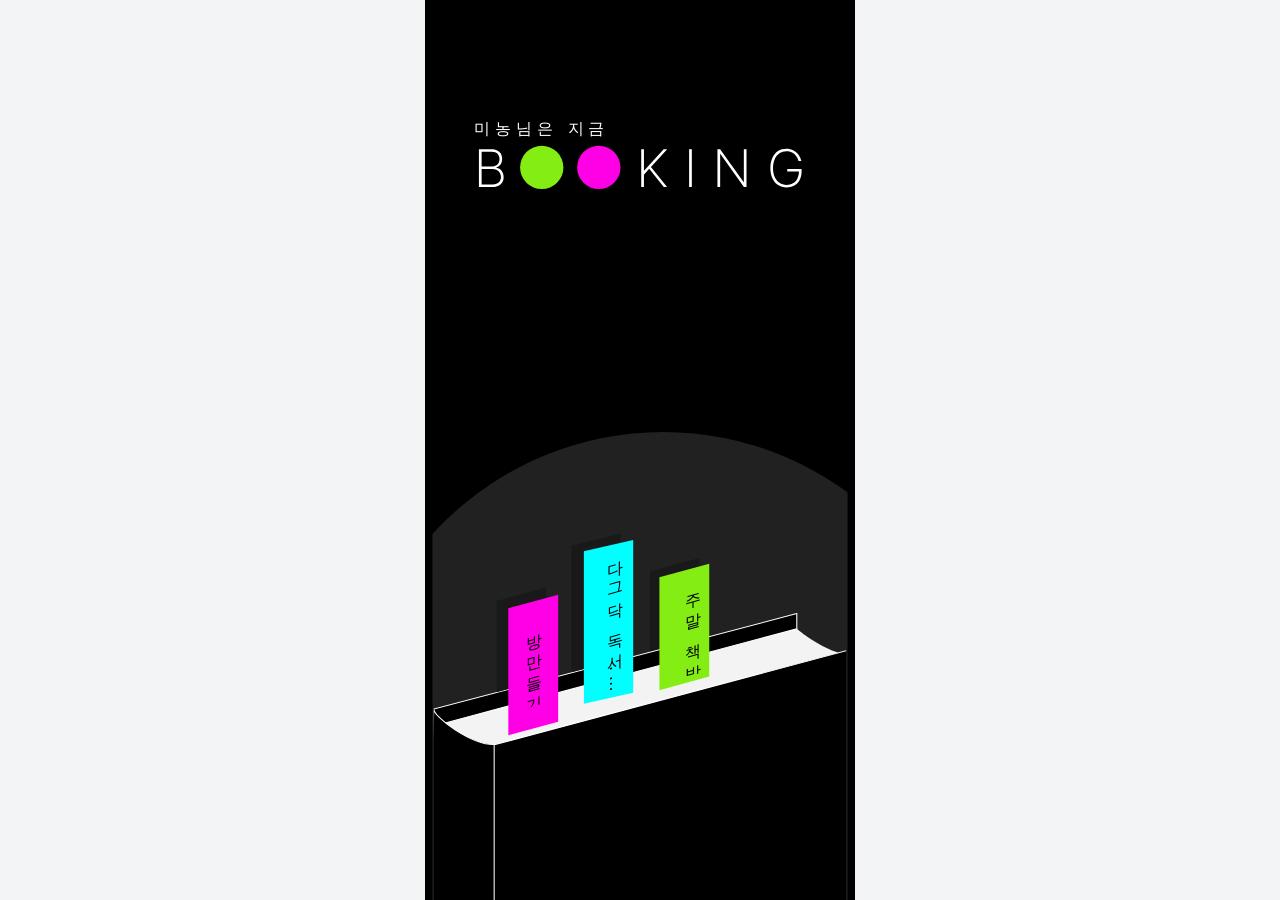
<file: index.html>
<!doctype html>
<html lang="ko">
  <head>
    <meta charset="utf-8" />
    <meta http-equiv="refresh" content="0; url=home.html" />
    <title>독서모임</title>
  </head>
  <body>
    <p><a href="home.html">홈으로 이동</a></p>
  </body>
</html>
</file>
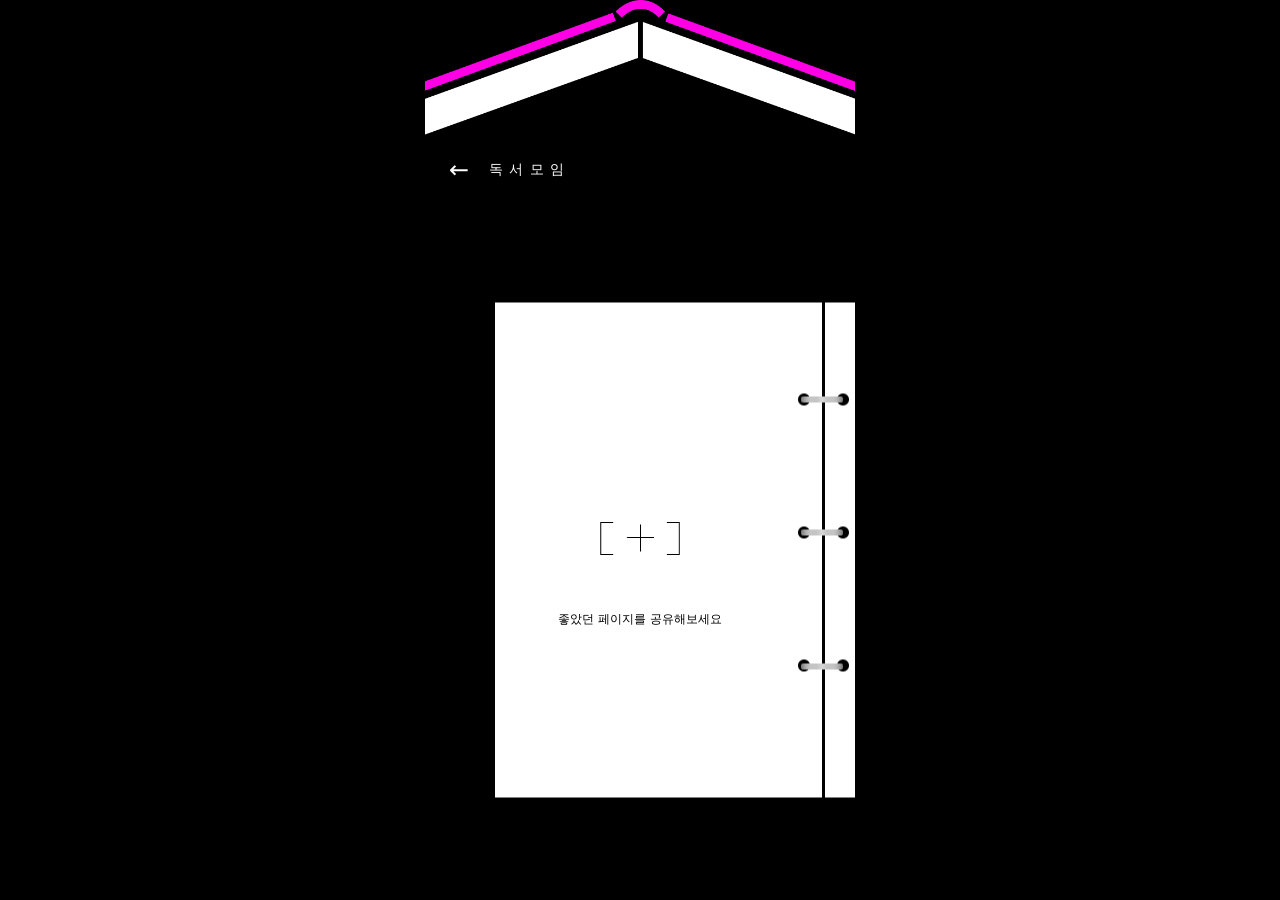
<file: book-photos.html>
<!doctype html>
<html lang="ko">
  <head>
    <meta charset="utf-8" />
    <meta name="viewport" content="width=device-width, initial-scale=1, user-scalable=no" />
    <title>좋았던 페이지</title>
    <link rel="stylesheet" href="./book-photos.css" />
  </head>
  <body>
    <div class="page-root">
      <div class="book-photos-frame">
        <img src="./assets/roof.png" alt="" class="roof-img" />
        <header class="photos-header">
          <button type="button" class="back-btn" id="backBtn" aria-label="뒤로">←</button>
          <h1 class="photos-title" id="photosTitle">좋았던 페이지</h1>
        </header>
        <input type="file" id="photoInput" accept="image/*" hidden />

        <!-- 속지/캐러셀 공통 영역 - 높이 고정으로 Y축 위치 일치 -->
        <div class="content-area">
          <!-- 사진이 있을 때: 스와이프 캐러셀 -->
          <div class="carousel-wrap" id="carouselWrap">
            <div class="carousel-track" id="carouselTrack"></div>
          </div>

          <!-- 사진이 없을 때: 속지 위에 +버튼과 안내 -->
          <div class="empty-state" id="emptyState">
            <div class="note-sheet note-sheet-odd"></div>
            <div class="sheet-add-zone">
              <button type="button" class="add-photo-btn" aria-label="사진 추가"><img src="./assets/plusbt.png" alt="" /></button>
              <p class="add-hint">좋았던 페이지를 공유해보세요</p>
            </div>
          </div>
        </div>

        <!-- 페이지 인디케이터 (1/4 등) -->
        <div class="page-indicator" id="pageIndicator"></div>
      </div>
    </div>

    <!-- 페이지 입력 팝업 (qpopup.png 배경) -->
    <div class="page-popup-overlay hidden" id="pagePopupOverlay">
      <div class="page-popup" id="pagePopup">
        <div class="page-popup-inner">
          <img src="./assets/qpopup.png" alt="" class="page-popup-img" />
          <div class="page-popup-content">
          <div class="page-popup-input-wrap">
            <input type="text" class="page-popup-input" id="pagePopupInput" placeholder="" inputmode="numeric" maxlength="6" />
            <span class="page-popup-unit">P</span>
          </div>
          <button type="button" class="page-popup-confirm" id="pagePopupConfirm">확인</button>
          </div>
        </div>
      </div>
    </div>

    <script src="./book-data.js"></script>
    <script src="./book-photos.js"></script>
  </body>
</html>
</file>
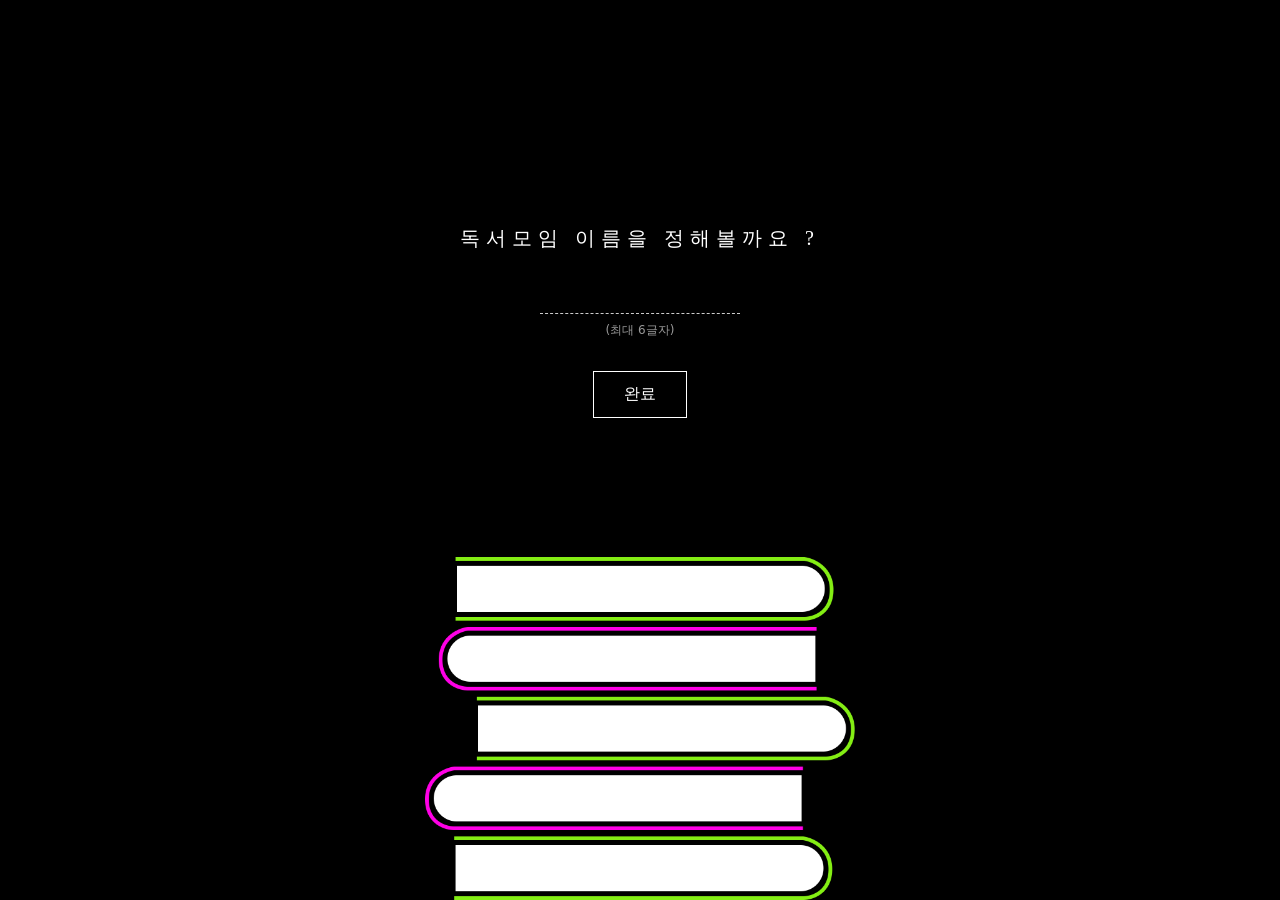
<file: create-room.html>
<!doctype html>
<html lang="ko">
  <head>
    <meta charset="utf-8" />
    <meta name="viewport" content="width=device-width, initial-scale=1" />
    <title>방 만들기</title>
    <link rel="stylesheet" href="./create-room.css" />
  </head>
  <body>
    <div class="page-root">
      <main class="create-room-frame">
        <div class="create-room-content">
          <h1 class="create-room-title">독서모임 이름을 정해볼까요 ?</h1>
          <div class="create-room-input-wrap">
            <input type="text" class="create-room-input" id="roomNameInput" placeholder="" maxlength="6" />
            <p class="create-room-hint">(최대 6글자)</p>
          </div>
          <button type="button" class="create-room-btn" id="completeBtn">완료</button>
        </div>
        <div class="create-room-bg" aria-hidden="true">
          <img src="./assets/bookbg.png" alt="" class="bookbg-img" />
        </div>
      </main>
    </div>
    <script src="./book-data.js"></script>
    <script src="./create-room.js"></script>
  </body>
</html>
</file>
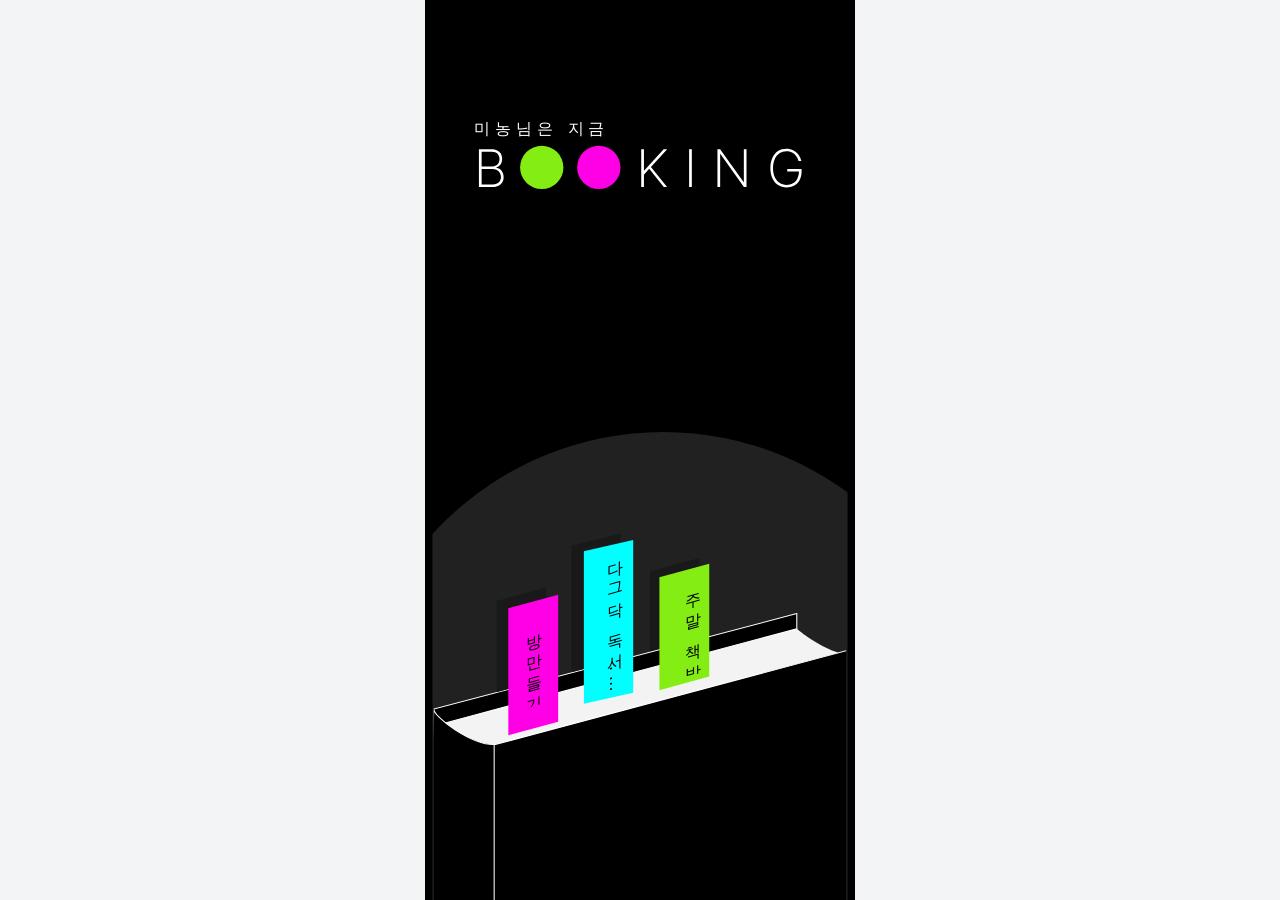
<file: home.html>
<!doctype html>
<html lang="ko">
  <head>
    <meta charset="utf-8" />
    <meta name="viewport" content="width=device-width, initial-scale=1" />
    <title>독서모임 홈</title>
    <link rel="stylesheet" href="./home.css" />
  </head>
  <body>
    <div class="page-root">
      <main class="home-frame">
        <!-- 배경 레이어 (z-index: 0) -->
        <div class="home-bg" aria-hidden="true">
          <svg class="home-bg-svg" viewBox="0 0 393 852" fill="none" preserveAspectRatio="xMidYMid meet" xmlns="http://www.w3.org/2000/svg">
            <g clip-path="url(#clip0_2028_48)">
              <rect width="393" height="852" fill="black"/>
              <g id="Frame 21" transform="translate(0, 20)">
                <g id="B KING">
                  <path d="M44.0089 121.253H55.8096C57.9821 121.253 59.8336 121.639 61.3642 122.413C62.8949 123.17 64.0469 124.248 64.8205 125.647C65.594 127.029 65.9808 128.642 65.9808 130.486C65.9808 132.625 65.4706 134.395 64.4502 135.793C63.4462 137.192 62.0966 138.106 60.4014 138.534V138.781C61.6193 138.863 62.7632 139.291 63.833 140.064C64.9192 140.821 65.7833 141.867 66.4252 143.2C67.0835 144.516 67.4127 146.022 67.4127 147.718C67.4127 149.561 67.0012 151.182 66.1783 152.581C65.3718 153.963 64.1622 155.05 62.5492 155.84C60.9528 156.613 58.986 157 56.6489 157H44.0089V121.253ZM56.6489 154.63C58.41 154.63 59.9077 154.342 61.1421 153.766C62.3764 153.173 63.3063 152.359 63.9317 151.322C64.5736 150.269 64.8946 149.051 64.8946 147.668C64.8946 146.236 64.5489 144.936 63.8577 143.768C63.1664 142.599 62.2036 141.686 60.9692 141.027C59.7349 140.352 58.3277 140.015 56.7477 140.015H46.5764V154.63H56.6489ZM56.4021 137.694C57.8504 137.694 59.1094 137.382 60.1792 136.756C61.249 136.131 62.0719 135.275 62.648 134.189C63.224 133.086 63.5121 131.868 63.5121 130.535C63.5121 129.12 63.2076 127.893 62.5986 126.857C62.0061 125.803 61.1338 124.997 59.9817 124.437C58.8297 123.861 57.4389 123.573 55.8096 123.573H46.5764V137.694H56.4021Z" fill="white"/>
                  <path d="M197.664 121.253H200.231V141.496H200.528L218.895 121.253H222.253L206.848 138.04L222.154 157H218.994L205.218 139.867L200.231 145.397V157H197.664V121.253Z" fill="white"/>
                  <path d="M245.568 157H243V121.253H245.568V157Z" fill="white"/>
                  <path d="M297.322 157H294.854L272.635 125.894H272.388V157H269.821V121.253H272.339L294.557 152.408H294.804V121.253H297.322V157Z" fill="white"/>
                  <path d="M346.559 132.411C346.164 130.765 345.456 129.243 344.436 127.844C343.416 126.445 342.099 125.318 340.486 124.462C338.89 123.606 337.079 123.178 335.055 123.178C332.603 123.178 330.422 123.828 328.513 125.128C326.603 126.412 325.106 128.264 324.019 130.683C322.95 133.086 322.415 135.9 322.415 139.126C322.415 142.336 322.95 145.142 324.019 147.545C325.106 149.948 326.62 151.799 328.562 153.099C330.504 154.383 332.734 155.025 335.252 155.025C337.524 155.025 339.531 154.523 341.276 153.519C343.037 152.499 344.411 151.034 345.399 149.125C346.403 147.216 346.921 144.969 346.954 142.385H335.894V140.064H349.472V142.336C349.472 145.397 348.863 148.08 347.645 150.384C346.444 152.671 344.765 154.433 342.609 155.667C340.453 156.885 338.001 157.494 335.252 157.494C332.208 157.494 329.525 156.737 327.204 155.223C324.884 153.708 323.081 151.569 321.798 148.804C320.53 146.022 319.897 142.796 319.897 139.126C319.897 135.456 320.53 132.238 321.798 129.473C323.081 126.692 324.867 124.544 327.155 123.03C329.443 121.516 332.076 120.759 335.055 120.759C337.606 120.759 339.885 121.31 341.893 122.413C343.918 123.499 345.547 124.931 346.781 126.708C348.032 128.486 348.847 130.387 349.225 132.411H346.559Z" fill="white"/>
                </g>
                <circle cx="103.5" cy="138.5" r="20.5" fill="#84EE14"/>
                <circle cx="157.5" cy="138.5" r="20.5" fill="#FF00E6"/>
              </g>
              <g id="Frame 20" transform="translate(0, 20)">
                <circle cx="218.5" cy="684.5" r="295.5" fill="#222121"/>
              </g>
            </g>
            <defs>
              <clipPath id="clip0_2028_48">
                <rect width="393" height="852" fill="white"/>
              </clipPath>
            </defs>
          </svg>
          <!-- 미농님은 지금 (nickname 변수) -->
          <p class="home-bg-text">
            <span id="user-nickname">미농</span>님은 지금
          </p>
        </div>

        <!-- 책 인덱스 레이어 (z-index: 1) - 배경 위에 올라옴 -->
        <div class="book-index-wrap">
          <svg class="book-index-svg" viewBox="0 0 393 386" fill="none" xmlns="http://www.w3.org/2000/svg">
            <g clip-path="url(#clip0_2059_365)">
              <g id="Frame 19">
                <path d="M385.5 150.324C369.9 145.524 351.167 132.657 346 127.324L7.5 216.324C18.3 230.724 48.3333 237.824 58 238.824L385.5 150.324Z" fill="#F3F3F3"/>
                <path d="M345.934 113L-1 204.324L5.60297 218.694L345.934 127.5V113Z" fill="black" stroke="white"/>
                <path d="M-0.0170813 204.236C-0.0242023 204.092 -0.0186186 203.954 0 203.824L-0.0170813 204.236C0.358269 211.856 36.0312 238.805 58.6031 237.824L395 147.824L398.603 454.824H58.6031L-10 445.324L-0.0170813 204.236Z" fill="black"/>
                <line x1="57.5" y1="238" x2="57.5" y2="410" stroke="white"/>
              </g>
              <path d="M0 203.824C-1 210.824 35.603 238.824 58.6031 237.824L395 147.824L398.603 454.824H58.6031L-10 445.324L0 203.824Z" stroke="white"/>
              <g id="btn-yellow" class="book-index-btn">
                <path d="M277 12.8921L325 0V117.108L277 130V12.8921Z" fill="#1A1919"/>
                <path d="M287 16.5305L335 5V143.469L287 155V16.5305Z" fill="#EEEA14"/>
              </g>
              <g id="btn-pink" class="book-index-btn book-index-btn-pink">
                <path d="M60 100.926L107 88V175.074L60 188V100.926Z" fill="#1A1919"/>
                <path d="M71 107.99L118.5 95V216.001L71 228.991V107.99Z" fill="#FF00E6"/>
              </g>
              <g id="btn-green" class="book-index-btn">
                <path d="M206 72.9192L253 60V136.081L206 149V72.9192Z" fill="#1A1919"/>
                <path d="M215 78.5002L262.5 65.5098V173.002L215 185.992V78.5002Z" fill="#84EE14"/>
              </g>
              <g id="btn-blue" class="book-index-btn">
                <path d="M131 48.1568L178 37V156.641L131 169V48.1568Z" fill="#1A1919"/>
                <path d="M143 53.5827L190 43V188.417L143 199V53.5827Z" fill="#01FFFF"/>
              </g>
            </g>
            <defs>
              <clipPath id="clip0_2059_365">
                <rect width="393" height="386" fill="white"/>
              </clipPath>
            </defs>
          </svg>
          <!-- 인덱스 텍스트 오버레이 -->
          <div class="book-index-labels" aria-hidden="true">
            <span class="book-index-label book-index-label-pink" id="labelPink">방만들기</span>
            <span class="book-index-label" id="labelBlue"></span>
            <span class="book-index-label" id="labelGreen"></span>
            <span class="book-index-label" id="labelYellow"></span>
          </div>
        </div>
      </main>
    </div>
    <script src="./book-data.js"></script>
    <script src="./home.js"></script>
  </body>
</html>
</file>
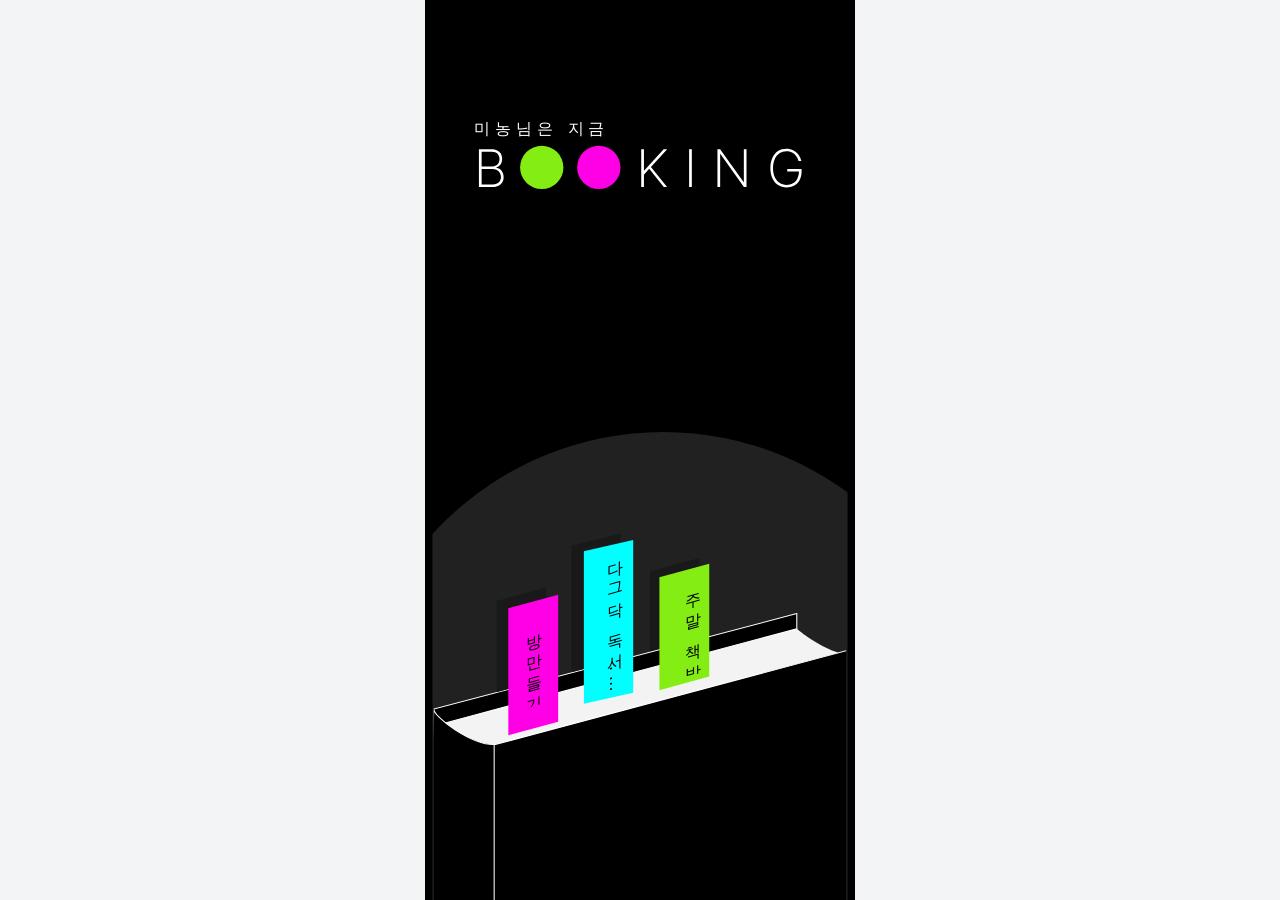
<file: room.html>
<!doctype html>
<html lang="ko">
  <head>
    <meta charset="utf-8" />
    <meta name="viewport" content="width=device-width, initial-scale=1" />
    <title>독서모임 방 상세</title>
    <link rel="stylesheet" href="./style.css" />
  </head>
  <body>
    <div class="page-root">
      <!-- 임시: 계정 전환 스위치 (나중에 제거) -->
      <div class="account-switch">
        <button type="button" class="account-switch-btn" id="btnViewAsMe">나로 보기</button>
        <button type="button" class="account-switch-btn" id="btnViewAsFriend">친구로 보기</button>
      </div>

      <main class="app-frame" aria-label="독서모임 방 상세 페이지">
        <img src="./assets/roof.png" alt="" class="roof-img" />

        <header class="room-header">
          <h1 class="room-title" id="roomTitle">독서모임</h1>
        </header>

        <!-- 책 섹션 -->
        <section class="book-section" aria-label="현재 읽는 책">
          <div class="book-cover-wrap">
            <button
              type="button"
              class="book-cover-btn"
              id="bookButton"
              aria-label="현재 책"
            >
              <div class="book-cover" id="bookCover"></div>
            </button>
            <div class="book-photo-index" id="bookPhotoIndex" aria-label="책 사진 공유한 멤버"></div>
          </div>
          <p class="book-hint">
            책을 눌러<br />
            좋았던 페이지를 공유하세요
          </p>
          <div class="book-actions">
            <button type="button" class="btn btn-primary">책 검색</button>
          </div>
        </section>

        <!-- 참여자 섹션 -->
        <section class="members-section" aria-label="참여자 목록">
          <ul class="members-list" id="membersList"></ul>
        </section>
      </main>
    </div>

    <script src="./book-data.js"></script>
    <script src="./app.js"></script>
  </body>
</html>
</file>
<file: book-photos.css>
/* 책 - 좋았던 페이지 (Figma 기준) */
@font-face {
  font-family: "Pretendard";
  font-style: normal;
  font-weight: 200;
  src: local("Pretendard ExtraLight"), local("Pretendard-ExtraLight");
}

*,
*::before,
*::after {
  box-sizing: border-box;
}

html,
body {
  margin: 0;
  padding: 0;
  height: 100%;
  overflow: hidden;
}

body {
  font-family: "Pretendard", system-ui, -apple-system, BlinkMacSystemFont, "Segoe UI",
    "Apple SD Gothic Neo", "Noto Sans KR", sans-serif;
  background: #000;
  color: #fff;
}

/* 데스크탑: 가운데 모바일 프레임 */
.page-root {
  min-height: 100vh;
  display: flex;
  justify-content: center;
  align-items: stretch;
}

.book-photos-frame {
  position: relative;
  width: 100%;
  max-width: 430px;
  min-height: 100vh;
  margin: 0 auto;
  background: #000;
  overflow: hidden;
  display: flex;
  flex-direction: column;
}

/* 헤더 */
.roof-img {
  width: 100%;
  display: block;
}

.photos-header {
  display: flex;
  align-items: center;
  gap: 12px;
  padding: 12px 16px;
  padding-top: max(12px, env(safe-area-inset-top));
  position: relative;
  z-index: 2;
}

.back-btn {
  all: unset;
  cursor: pointer;
  font-size: 24px;
  padding: 4px 8px;
  color: #fff;
}

.photos-title {
  font-size: 14px;
  font-weight: 300;
  letter-spacing: 0.45em;
  margin: 0;
  color: #fff;
  flex: 1;
}

/* 콘텐츠 영역 - 빈 상태/캐러셀 공통 높이 (속지 위치 고정) */
.content-area {
  flex: 1;
  min-height: 0;
  position: relative;
}

/* 캐러셀 - 속지 붙은 화면들이 슥슥 스와이프되며 딱딱 떨어지는 느낌 */
.carousel-wrap {
  position: absolute;
  inset: 0;
  overflow-x: auto;
  overflow-y: hidden;
  scroll-snap-type: x mandatory;
  scroll-behavior: smooth;
  -webkit-overflow-scrolling: touch;
  touch-action: pan-x;
  padding: 0 0 80px;
}

.carousel-wrap.hidden {
  display: none;
}

.carousel-track {
  display: flex;
  flex-direction: row;
  width: max-content;
  min-width: 100%;
  height: 100%;
}

.carousel-slide {
  position: relative;
  flex: 0 0 100%;
  width: 100%;
  min-width: 100%;
  height: 100%;
  display: flex;
  align-items: center;
  justify-content: center;
  scroll-snap-align: start;
  scroll-snap-stop: always;
  overflow: hidden;
}

/* 노트 속지 - 고정 y축 (top: 50% + translateY), 빈/채움 동일 위치 */
.note-sheet {
  position: absolute;
  top: 50%;
  transform: translateY(-50%);
  width: 100%;
  height: 55vh;
  background-size: contain;
  background-repeat: no-repeat;
  background-position: center;
  z-index: 0;
  display: flex;
  align-items: center;
  justify-content: center;
  pointer-events: none;
}

/* 홀수번째: oddpage - 오른쪽 마진 0, 화면 오른쪽에 딱 붙음 */
.note-sheet-odd {
  right: 0;
  left: auto;
  background-image: url("./assets/oddpage.png");
  background-position: right center;
}

/* 짝수번째: evenpage - 왼쪽 마진 0, 화면 왼쪽에 딱 붙음 */
.note-sheet-even {
  left: 0;
  right: auto;
  background-image: url("./assets/evenpage.png");
  background-position: left center;
}

/* 속지 - 올린 사용자 닉네임 칩 (90*30) */
.slide-nickname-chip {
  position: absolute;
  font-family: "Pretendard";
  top: 12px;
  width: 90px;
  height: 30px;
  display: flex;
  align-items: center;
  justify-content: center;
  font-size: 16px;
  font-weight: 200;
  letter-spacing: 0.48em;
  color: #000;
  z-index: 1;
  pointer-events: none;
}

/* oddpage: 좌측에 닉네임 칩 */
.slide-nickname-chip-odd {
  left: 12px;
  right: auto;
}

/* evenpage: 우측에 닉네임 칩 */
.slide-nickname-chip-even {
  left: auto;
  right: 12px;
}

/* 사진 + 페이지 입력 - 노트 속지 안에 붙어서 같이 스와이프됨 */
.note-sheet .slide-content {
  position: absolute;
  top: 50%;
  left: 50%;
  transform: translate(-50%, -50%);
  display: flex;
  flex-direction: column;
  align-items: center;
  width: 100%;
  max-width: 85%;
  pointer-events: auto;
}

.note-sheet .slide-photo {
  aspect-ratio: 3 / 4;
  max-height: calc(55vh * 0.7);
  width: auto;
  height: auto;
  object-fit: cover;
  border-radius: 4px;
  box-shadow: 0 4px 20px rgba(0, 0, 0, 0.15);
}

/* 페이지 텍스트 있을 때 사진 중앙 유지용 스페이서 (15px + 텍스트 높이) */
.slide-photo-spacer {
  height: 31px;
  flex-shrink: 0;
}

/* 사진 밑 페이지 텍스트 - 사진과 15px 간격 */
.slide-page-text {
  margin-top: 15px;
  color: #000;
  font-family: "Pretendard", system-ui, -apple-system, "Apple SD Gothic Neo", "Noto Sans KR", sans-serif;
  font-size: 16px;
  font-style: normal;
  font-weight: 200;
  line-height: normal;
  letter-spacing: 4.8px;
}

/* 페이지 입력 팝업 (qpopup.png 배경) */
.page-popup-overlay {
  position: fixed;
  inset: 0;
  z-index: 100;
  display: flex;
  align-items: center;
  justify-content: center;
  background: rgba(0, 0, 0, 0.5);
}

.page-popup-overlay.hidden {
  display: none;
}

.page-popup {
  width: 90%;
  max-width: 320px;
}

.page-popup-inner {
  position: relative;
  width: 100%;
}

.page-popup-img {
  display: block;
  width: 100%;
  height: auto;
}

.page-popup-content {
  position: absolute;
  top: 50%;
  left: 50%;
  transform: translate(-50%);
  z-index: 1;
  display: flex;
  flex-direction: column;
  align-items: center;
  width: 100%;
  gap: 20px;
}

.page-popup-input-wrap {
  display: flex;
  align-items: baseline;
  gap: 4px;
  margin: 0;
  padding-bottom: 4px;
  border-bottom: 1px solid #000;
}

.page-popup-input {
  width: 64px;
  padding: 0 4px 0;
  line-height: 1;
  border: none;
  background: transparent;
  font-size: 16px;
  color: #000;
  text-align: center;
}

.page-popup-input:focus {
  outline: none;
}

.page-popup-unit {
  font-size: 16px;
  color: #000;
  font-weight: 500;
}

.page-popup-confirm {
  all: unset;
  cursor: pointer;
  padding: 6px 15px;
  border: 1px solid #000;
  font-size: 12px;
  font-weight: 300;
  color: #000;
  background: transparent;
}

.page-popup-confirm:hover {
  background: rgba(0, 0, 0, 0.06);
}

/* 빈 상태 - content-area와 동일 영역, 속지 위치 고정 */
.empty-state {
  position: absolute;
  inset: 0;
  display: flex;
  flex-direction: column;
  align-items: center;
  justify-content: center;
  padding: 0 0 80px;
  text-align: center;
}

.empty-state.hidden {
  display: none;
}

/* 빈 상태 속지 = 캐러셀 속지와 동일 위치 (같은 content-area 기준) */
.empty-state .note-sheet {
  right: 0;
  left: auto;
  background-image: url("./assets/oddpage.png");
  background-position: right center;
}

/* 속지 위 +버튼·안내 영역 (피그마 기준) */
.sheet-add-zone {
  position: absolute;
  top: 50%;
  left: 50%;
  transform: translate(-50%, -50%);
  z-index: 1;
  display: flex;
  flex-direction: column;
  align-items: center;
  gap: 6px;
  pointer-events: auto;
}

.add-photo-btn {
  all: unset;
  cursor: pointer;
  display: block;
  line-height: 0;
}

.add-photo-btn img {
  display: block;
  width: auto;
  height: auto;
  transform: scale(0.25);
  transform-origin: center center;
}

.add-hint {
  color: #000;
  font-family: "Pretendard", system-ui, -apple-system, "Apple SD Gothic Neo", "Noto Sans KR", sans-serif;
  font-size: 12px;
  font-style: normal;
  font-weight: 300;
  line-height: normal;
  margin: 0;
}

/* 페이지 인디케이터 (1/4 등) */
.page-indicator {
  position: absolute;
  bottom: max(24px, env(safe-area-inset-bottom));
  left: 50%;
  transform: translateX(-50%);
  font-size: 12px;
  letter-spacing: 0.2em;
  color: rgba(255, 255, 255, 0.8);
}

.page-indicator.hidden {
  display: none;
}
</file>
<file: create-room.css>
/* 방 만들기 페이지 (Figma 기준) */
@font-face {
  font-family: "Pretendard";
  font-style: normal;
  font-weight: 200;
  src: local("Pretendard ExtraLight"), local("Pretendard-ExtraLight");
}

*,
*::before,
*::after {
  box-sizing: border-box;
}

html,
body {
  margin: 0;
  padding: 0;
  height: 100%;
}

body {
  background: #000;
  font-family: "Pretendard", system-ui, -apple-system, "Apple SD Gothic Neo", "Noto Sans KR", sans-serif;
  color: #fff;
}

.page-root {
  min-height: 100vh;
  display: flex;
  justify-content: center;
  align-items: stretch;
}

.create-room-frame {
  position: relative;
  width: 100%;
  max-width: 430px;
  min-height: 100vh;
  margin: 0 auto;
  background: #000;
  display: flex;
  flex-direction: column;
  overflow: hidden;
}

.create-room-content {
  position: absolute;
  top: 25%;
  left: 0;
  right: 0;
  display: flex;
  flex-direction: column;
  align-items: center;
  padding: 0 24px;
  z-index: 1;
}

.create-room-title {
  margin: 0 0 32px;
  text-align: center;
  color: #fff;
font-family: "Pretendard";
font-size: 20px;
font-style: normal;
font-weight: 300;
line-height: normal;
letter-spacing: 6px;
}

.create-room-input-wrap {
  display: flex;
  flex-direction: column;
  align-items: center;
  gap: 8px;
  margin-bottom: 32px;
}

.create-room-input {
  width: 100%;
  max-width: 200px;
  padding: 0 0 8px;
  border: none;
  border-bottom: 1px dashed rgba(255, 255, 255, 0.8);
  background: transparent;
  font-size: 18px;
  font-weight: 500;
  color: #fff;
  text-align: center;
}

.create-room-input::placeholder {
  color: rgba(255, 255, 255, 0.4);
}

.create-room-input:focus {
  outline: none;
  border-bottom-color: rgba(255, 255, 255, 1);
}

.create-room-hint {
  margin: 0;
  font-size: 12px;
  font-weight: 400;
  color: rgba(255, 255, 255, 0.6);
}

.create-room-btn {
  all: unset;
  cursor: pointer;
  padding: 12px 30px;
  border: 1px solid #fff;
  font-size: 16px;
  font-weight: 300;
  color: #fff;
  background: transparent;
}

.create-room-btn:hover {
  background: rgba(255, 255, 255, 0.1);
}

/* 화면 하단 bookbg.png */
.create-room-bg {
  position: absolute;
  bottom: 0;
  left: 0;
  right: 0;
  z-index: 0;
}

.bookbg-img {
  display: block;
  width: 100%;
  height: auto;
  object-fit: contain;
  object-position: bottom;
}
</file>
<file: home.css>
/* 독서모임 홈 - 배경 + 책 인덱스 UI */
@font-face {
  font-family: "Pretendard";
  font-style: normal;
  font-weight: 200;
  src: local("Pretendard ExtraLight"), local("Pretendard-ExtraLight");
}

*,
*::before,
*::after {
  box-sizing: border-box;
}

html,
body {
  margin: 0;
  padding: 0;
  height: 100%;
}

body {
  background: #f3f4f6;
  font-family: "Pretendard", system-ui, -apple-system, BlinkMacSystemFont, "Segoe UI",
    "Apple SD Gothic Neo", "Noto Sans KR", sans-serif;
  color: #000;
}

.page-root {
  min-height: 100vh;
  display: flex;
  justify-content: center;
  align-items: stretch;
}

.home-frame {
  position: relative;
  width: 100%;
  max-width: 430px;
  min-height: 100vh;
  margin: 0 auto;
  background: #000;
  overflow: hidden;
}

/* 배경 레이어 (z-index: 0) - B KING, 원형 로고, 큰 원, 미농님은 지금 */
.home-bg {
  position: absolute;
  inset: 0;
  z-index: 0;
}

.home-bg-svg {
  display: block;
  width: 100%;
  height: 100%;
}

/* 미농님은 지금 - (B KING, 원형)과 8px 간격 */
.home-bg-text {
  position: absolute;
  left: 11.5%;
  top: 13.2%;
  margin: 0;
  font-family: "Pretendard", system-ui, -apple-system, "Apple SD Gothic Neo", "Noto Sans KR", sans-serif;
  font-size: 16px;
  font-weight: 500;
  letter-spacing: 0.3em;
  color: #fff;
}

/* 책 인덱스 레이어 (z-index: 1) - 배경 위에 올라옴 */
.book-index-wrap {
  position: absolute;
  bottom: 0;
  left: 0;
  right: 0;
  z-index: 1;
  flex-shrink: 0;
}

.book-index-svg {
  display: block;
  width: 100%;
  height: auto;
  max-height: 45vh;
  object-fit: contain;
  object-position: bottom;
}

/* 버튼 클릭 영역 */
.book-index-btn {
  cursor: pointer;
}

.book-index-btn.hidden {
  visibility: hidden;
  pointer-events: none;
}

/* 방 이름 오버레이 - writing-mode: vertical-rl */
.book-index-labels {
  position: absolute;
  inset: 0;
  pointer-events: none;
}

.book-index-label {
  position: absolute;
  writing-mode: vertical-rl;
  text-orientation: mixed;
  transform: translate(-50%, -50%) skewY(-16deg);
  color: #000;
  text-align: center;
  font-family: "Pretendard", system-ui, -apple-system, "Apple SD Gothic Neo", "Noto Sans KR", sans-serif;
  font-size: 16px;
  font-style: normal;
  font-weight: 200;
  line-height: normal;
  letter-spacing: 4.8px;
  white-space: nowrap;
  overflow: hidden;
  text-overflow: ellipsis;
  max-height: 140px;
}

.book-index-label.hidden {
  display: none;
}

/* 유색 path 가로 정중앙 (viewBox 393x386)
   skewY(-16deg)로 왼쪽 치우침 → 약 1~2%만 오른쪽 보정 */
/* btn-pink: 핑크 path x 71~118.5 → 중심 24.1% */
#labelPink {
  left: 25%;
  top: 42%;
}

/* btn-blue: 시안 path x 143~190 → 중심 42.4% */
#labelBlue {
  left: 44%;
  top: 31%;
}

/* btn-green: 연두 path x 215~262.5 → 중심 60.8% */
#labelGreen {
  left: 62%;
  top: 33%;
}

/* btn-yellow: 노랑 path x 287~335 → 중심 79.1% */
#labelYellow {
  left: 80%;
  top: 21%;
}
</file>
<file: style.css>
@font-face {
  font-family: "Pretendard";
  font-style: normal;
  font-weight: 200;
  src: local("Pretendard ExtraLight"), local("Pretendard-ExtraLight");
}

:root {
  --bg-page: #f3f4f6;
  --bg-app: #000000;
  --text-main: #ffffff;
  --accent-cyan: #01ffff;
  --accent-yellow: #fffe02;
  --accent-lime: #84ee14;
  --accent-pink: #ff00ff;
}

*,
*::before,
*::after {
  box-sizing: border-box;
}

html,
body {
  margin: 0;
  padding: 0;
  height: 100%;
}

body {
  background: var(--bg-page);
  font-family: "Pretendard", system-ui, -apple-system, BlinkMacSystemFont, "Segoe UI",
    "Apple SD Gothic Neo", "Noto Sans KR", sans-serif;
  color: var(--text-main);
}

.page-root {
  min-height: 100vh;
  display: flex;
  justify-content: center;
  align-items: stretch;
  position: relative;
}

/* 임시: 계정 전환 스위치 (나중에 제거) */
.account-switch {
  position: fixed;
  top: 12px;
  right: 12px;
  display: flex;
  gap: 6px;
  z-index: 100;
}

.account-switch-btn {
  padding: 6px 10px;
  font-size: 11px;
  border: 1px solid rgba(0, 0, 0, 0.2);
  background: #ffffff;
  color: #000000;
  cursor: pointer;
  border-radius: 4px;
}

.account-switch-btn:hover {
  background: #f0f0f0;
}

.account-switch-btn.active {
  background: #000000;
  color: #ffffff;
  border-color: #000000;
}

.app-frame {
  position: relative;
  width: 100%;
  max-width: 430px;
  min-height: 100vh;
  margin: 0 auto;
  background: var(--bg-app);
  color: var(--text-main);
  overflow: hidden;
}

.roof-img {
  width: 100%;
  display: block;
}

.room-header {
  text-align: center;
  margin-top: 12px;
}

.room-title {
  font-size: 14px;
  letter-spacing: 0.45em;
  font-weight: 300;
}

.book-section {
  margin-top: 32px;
  padding: 0 24px;
  display: flex;
  flex-direction: column;
  align-items: center;
}

.book-cover-wrap {
  position: relative;
  display: inline-block;
}

.book-cover-btn {
  border: none;
  padding: 0;
  background: transparent;
  cursor: pointer;
}

.book-cover {
  width: 112px;
  height: 160px;
  background: #1f2933;
  display: flex;
  align-items: center;
  justify-content: center;
  overflow: hidden;
}

.book-cover img {
  width: 100%;
  height: 100%;
  object-fit: cover;
}

.book-placeholder-text {
  font-size: 11px;
  text-align: center;
  line-height: 1.5;
  color: rgba(255, 255, 255, 0.85);
}

/* 책 사진 공유 인덱스 - 멤버 색상 칩 (20*10) 세로 쌓기, 책 상단-15px에서 시작 */
.book-photo-index {
  position: absolute;
  left: 100%;
  top: 15px;
  margin-left: 0;
  display: flex;
  flex-direction: column;
  gap: 5px;
}

.book-photo-index-chip {
  width: 20px;
  height: 10px;
}

.book-hint {
  margin-top: 12px;
  font-size: 11px;
  text-align: center;
  line-height: 1.6;
  letter-spacing: 0.3em;
  color: rgba(255, 255, 255, 0.8);
}

.book-actions {
  margin-top: 8px;
}

.btn {
  border-radius: 0;
  border: 1px solid rgba(255, 255, 255, 0.7);
  background: rgba(255, 255, 255, 0.06);
  color: var(--text-main);
  padding: 8px 12px;
  font-size: 11px;
  letter-spacing: 0.18em;
  cursor: pointer;
}

.btn-primary {
  border-color: var(--accent-yellow);
}

.members-section {
  margin-top: 32px;
  padding: 0 0 40px;
}

.members-list {
  list-style: none;
  margin: 0;
  padding: 0;
  display: flex;
  flex-direction: column;
  gap: 10px;
}

.member-item {
  margin-bottom: 0;
}

.member-item.finished {
  align-self: flex-start;
  margin-left: 0;
}

.member-item.finished .member-row {
  width: 370px;
}

.member-item.reading {
  align-self: flex-end;
  margin-right: 0;
}

.member-item.reading .member-row {
  width: 370px;
}

.member-row {
  width: 100%;
  border: none;
  background: #ffffff;
  color: #000000;
  min-height: 44px;
  height: 44px;
  display: grid;
  grid-template-columns: 70px 1fr;
  align-items: stretch;
  gap: 8px;
  position: relative;
}

.member-row .member-chip {
  align-self: stretch;
  height: auto;
}

.member-chip {
  width: 70px;
  min-width: 70px;
  height: 44px;
  min-height: 44px;
  flex-shrink: 0;
  display: flex;
  align-items: center;
  justify-content: center;
  font-size: 16px;
  letter-spacing: 0.3em;
  border: none;
  padding: 0;
  cursor: pointer;
  font-weight: 200;
  color: #000000;
}

.member-chip.js-open-sheet {
  cursor: pointer;
}

.member-chip.js-toggle-expand {
  cursor: pointer;
}

/* 완독된 그룹원 카드 - 내 완독 카드와 동일 구조/스타일 */
.member-row-other .member-main-bottom-wrap {
  flex-grow: 0;
}

.member-stars-display {
  font-size: 16px;
  letter-spacing: 2px;
  color: #000000;
}

.member-comment-readonly {
  width: 100%;
  min-height: 1.5em;
  padding: 8px 0;
  margin-bottom: 10px;
  font-size: 16px;
  line-height: 1.5;
  letter-spacing: 0.1em;
  color: #000000;
  white-space: pre-wrap;
  word-break: break-word;
  border-top: 1px solid rgba(0, 0, 0, 0.25);
  border-bottom: 1px solid rgba(0, 0, 0, 0.25);
}

.member-name-btn {
  all: unset;
  cursor: pointer;
  padding: 0 8px;
  font-size: 16px;
  letter-spacing: 0.3em;
}

.member-status {
  position: absolute;
  left: calc(70px + 8px);
  top: 50%;
  transform: translateY(-50%);
  font-size: 16px;
  letter-spacing: 0.25em;
  white-space: nowrap;
  text-align: left;
}

.member-page-num {
  font-variant-numeric: tabular-nums;
  font-feature-settings: "tnum";
}

.member-row.main {
  min-height: 80px;
  height: auto;
  display: flex;
  flex-direction: column;
  align-items: stretch;
  padding-bottom: 0;
  border: none;
}

/* 펼쳐지기 전: 밑 흰 영역 제거 (min-height 덮어쓰기) */
.member-row.main.member-row-other:not(.expanded) {
  min-height: 44px;
  height: 44px;
}

/* 완독 후 카드: 입력창이 늘어나면 카드도 함께 늘어나도록 */
.member-row.main.finished-card .member-main-bottom-wrap {
  flex-grow: 0;
}

.member-row.main .member-chip {
  align-self: center;
  height: 44px;
  min-height: 44px;
}

/* 첫 줄: 칩 + READING.../fin! + 사진 추가 */
.member-main-top-wrap {
  display: grid;
  grid-template-columns: 70px 1fr auto;
  align-items: center;
  gap: 8px;
  min-height: 44px;
}

.member-photo-link {
  all: unset;
  cursor: pointer;
  font-size: 11px;
  letter-spacing: 0.15em;
  color: rgba(0, 0, 0, 0.6);
  padding: 4px 8px;
}

.member-photo-link:hover {
  color: #000;
}

/* 그룹원 완독 카드: 칩 + fin! + 아래화살표(펼치기 표시) */
.member-main-top-wrap-other {
  grid-template-columns: 70px 1fr auto;
}

.member-expand-hint {
  all: unset;
  cursor: pointer;
  padding: 4px 8px;
  font-size: 14px;
  color: rgba(0, 0, 0, 0.5);
  display: flex;
  align-items: center;
  justify-content: center;
  align-self: center;
  transition: color 0.2s;
}

.member-expand-hint:hover {
  color: rgba(0, 0, 0, 0.8);
}

.member-row-other.expanded .member-expand-hint {
  transform: rotate(180deg);
}

/* READING... / 완독 - 칩과 같은 y축 높이 */
.member-main-top {
  font-size: 16px;
  letter-spacing: 0.25em;
}

/* 둘째 줄: 페이지 인풋 - 이름 칩과 같은 x좌표에서 시작 */
.member-main-bottom-wrap {
  display: flex;
  flex-direction: column;
  flex-grow: 1;
  margin-top: 4px;
  padding-left: 0;
  width: 100%;
}

.member-main-body {
  padding: 0 0 0 8px;
  display: flex;
  flex-direction: column;
  gap: 0;
}

/* 페이지 인풋 - 칩 밑에서부터, 왼쪽 끝부터 시작 */
.member-main-bottom {
  display: flex;
  align-items: center;
  gap: 4px;
  font-size: 16px;
  letter-spacing: 0.25em;
  flex-wrap: wrap;
  margin-left: 15px;
}

.member-page-input {
  width: 60px;
  text-align: center;
  border: 1px solid rgba(0, 0, 0, 0.2);
  padding: 2px 4px;
  font-size: 16px;
  background: #ffffff;
  color: #000000;
}

.member-finished-btn {
  width: 100%;
  margin-top: 10px;
  margin-left: 0;
  margin-right: 0;
  border: none;
  background: #CECECE;
  color: #000000;
  padding: 6px 12px;
  font-size: 16px;
  letter-spacing: 0.25em;
  cursor: pointer;
  font-weight: 400;
  box-sizing: border-box;
}

.member-finished-btn:hover {
  background: #6fd012;
}

/* 완독 후 카드 - 별점 + 한줄평 + 인풋 */
.member-review-block {
  display: flex;
  flex-direction: column;
  align-items: flex-start;
  gap: 6px;
  margin-left: 15px;
}

.member-stars-row {
  display: flex;
  align-items: center;
  gap: 8px;
}

.member-comment-row {
  font-size: 16px;
  letter-spacing: 0.25em;
}

/* Auto-expanding textarea: 스크롤 없이 내용 길이에 따라 아래로만 확장 */
.member-review-block .member-comment-input {
  width: 100%;
  min-height: 1.5em;
  resize: none;
  overflow: hidden;
  border: none;
  border-top: 1px solid rgba(0, 0, 0, 0.25);
  border-bottom: 1px solid rgba(0, 0, 0, 0.25);
  padding: 8px 0;
  margin-bottom: 10px;
  font-size: 16px;
  line-height: 1.5;
  background: transparent;
  color: #000000;
  box-sizing: border-box;
  font-family: "Pretendard", inherit;
  outline: none;
  align-self: flex-start;
}

@supports (field-sizing: content) {
  .member-review-block .member-comment-input {
    field-sizing: content;
  }
}

.member-review-block .member-comment-input::placeholder {
  color: rgba(0, 0, 0, 0.4);
}

.member-review-section {
  display: flex;
  flex-direction: column;
  gap: 8px;
  margin-top: 4px;
}

.member-review-row {
  display: flex;
  align-items: center;
  gap: 8px;
  font-size: 16px;
  letter-spacing: 0.25em;
}

.member-review-label {
  min-width: 50px;
}

.member-stars {
  display: flex;
  gap: 4px;
}

.member-star-btn {
  width: 24px;
  height: 24px;
  border: 1px solid rgba(0, 0, 0, 0.3);
  background: #ffffff;
  color: rgba(0, 0, 0, 0.5);
  cursor: pointer;
  font-size: 16px;
  padding: 0;
  display: flex;
  align-items: center;
  justify-content: center;
}

.member-star-btn.on {
  color: #000000;
  border-color: #000000;
}

.member-comment-input {
  flex: 1;
  border: 1px solid rgba(0, 0, 0, 0.2);
  padding: 4px 8px;
  font-size: 16px;
  background: #ffffff;
  color: #000000;
  min-width: 0;
}

.member-comment-input::placeholder {
  color: rgba(0, 0, 0, 0.4);
}

.link-btn {
  all: unset;
  cursor: pointer;
  padding: 2px 4px;
  font-size: 12px;
  letter-spacing: 0.25em;
}

@font-face{
  font-family: "Pretendard";
  font-style: normal;
  font-weight: 200;
  src: local("Pretendard ExtraLight"), local("Pretendard-ExtraLight");
}

:root{
  --bg: #080808;
  --white: #ffffff;
  --black: #000000;
  --muted: rgba(255,255,255,0.8);
  --card-border: #ffffff;

  --c-cyan: #01ffff;
  --c-yellow: #fffe02;
  --c-green: #84ee14;
  --c-magenta: #ff00ff;

  --tracking-wide: 0.45em;
  --tracking-wider: 0.5em;
}

*{ box-sizing: border-box; }
html, body{ height: 100%; }
body{
  margin: 0;
  background: var(--bg);
  color: var(--white);
  font-family: "Pretendard", system-ui, -apple-system, Segoe UI, Roboto, Helvetica, Arial, "Apple SD Gothic Neo", "Noto Sans KR", sans-serif;
}

.screen{
  min-height: 100vh;
  display: flex;
  justify-content: center;
}

.phone{
  width: 390px;
  min-height: 844px;
  position: relative;
  padding-bottom: 48px;
}

.roof{
  width: 100%;
  display: block;
  margin-top: 10px;
}

.title{
  text-align: center;
  margin-top: 14px;
  letter-spacing: var(--tracking-wide);
  font-weight: 200;
  font-size: 16px;
}

.subtitle{
  text-align: center;
  margin-top: 54px;
  margin-bottom: 8px;
  letter-spacing: 0.3em;
  font-weight: 200;
  font-size: 16px;
  color: var(--black);
}

.book-wrap{
  position: relative;
  width: 100%;
  display: flex;
  justify-content: center;
}

.book-dot{
  position: absolute;
  width: 69px;
  height: 69px;
  border-radius: 999px;
  background: var(--c-green);
  left: 50%;
  transform: translateX(-50%);
  top: -35px;
  filter: saturate(1.1);
}

.book-card{
  width: 112px;
  height: 160px;
  border: 0;
  padding: 0;
  background: transparent;
  cursor: pointer;
  z-index: 1;
}
.book-card:focus-visible{
  outline: 2px solid var(--c-magenta);
  outline-offset: 4px;
}
.book-cover{
  width: 112px;
  height: 160px;
  object-fit: cover;
  display: block;
  background: #efefef;
}
.book-placeholder{
  width: 112px;
  height: 160px;
  display: grid;
  place-items: center;
  text-align: center;
  padding: 10px;
  border: 1px solid rgba(255,255,255,0.25);
  color: rgba(255,255,255,0.85);
  font-size: 12px;
  line-height: 1.4;
  background: rgba(255,255,255,0.06);
}
.book-actions{
  margin-top: 10px;
  display: flex;
  justify-content: center;
  gap: 8px;
}
.btn{
  appearance: none;
  border: 1px solid rgba(255,255,255,0.65);
  background: rgba(255,255,255,0.06);
  color: var(--white);
  font-size: 12px;
  padding: 8px 10px;
  letter-spacing: 0.14em;
  cursor: pointer;
}
.btn:hover{ background: rgba(255,255,255,0.1); }
.btn:focus-visible{
  outline: 2px solid var(--c-magenta);
  outline-offset: 2px;
}
.btn.primary{
  border-color: var(--c-yellow);
}

.hint{
  text-align: center;
  margin-top: 12px;
  margin-bottom: 18px;
  font-size: 14px;
  letter-spacing: 0.3em;
  font-weight: 200;
  color: var(--muted);
  line-height: 1.5;
}

.members{
  margin-top: 36px;
  padding: 0 22px;
}

.member{
  width: 100%;
  border: 1px solid var(--card-border);
  background: var(--white);
  color: var(--black);
  display: grid;
  grid-template-columns: 69px 1fr auto;
  align-items: center;
  min-height: 38px;
  margin: 10px 0;
}
.member .chip{
  height: 100%;
  display: grid;
  place-items: center;
  letter-spacing: 0.3em;
  font-weight: 200;
  font-size: 16px;
}
.member .name-btn{
  all: unset;
  cursor: pointer;
  padding: 0 10px;
  font-weight: 200;
  font-size: 16px;
  letter-spacing: 0.3em;
}
.member .name-btn:focus-visible{
  outline: 2px solid var(--c-magenta);
  outline-offset: 2px;
}
.member .status{
  padding: 0 12px 0 0;
  font-weight: 200;
  font-size: 16px;
  letter-spacing: 0.3em;
  white-space: nowrap;
}

.member.big{
  min-height: 113px;
  grid-template-columns: 69px 1fr;
  align-items: start;
  padding-bottom: 8px;
}
.member.big .statusLine{
  padding-top: 8px;
  font-weight: 200;
  font-size: 16px;
  letter-spacing: 0.3em;
}
.member.big .row2{
  display: flex;
  justify-content: space-between;
  align-items: center;
  padding: 12px 12px 0 10px;
  gap: 8px;
}
.member.big .row2 .label{
  font-weight: 200;
  font-size: 16px;
  letter-spacing: 0.3em;
}
.member.big .row2 .actions{
  display: flex;
  gap: 8px;
}
.link-btn{
  all: unset;
  cursor: pointer;
  font-weight: 200;
  font-size: 16px;
  letter-spacing: 0.3em;
  padding: 2px 4px;
}
.link-btn:focus-visible{
  outline: 2px solid var(--c-magenta);
  outline-offset: 2px;
}

/* Modal */
.modal-backdrop{
  position: fixed;
  inset: 0;
  background: rgba(0,0,0,0.55);
  display: none;
  align-items: center;
  justify-content: center;
  padding: 18px;
  z-index: 50;
}
.modal-backdrop.open{ display: flex; }
.modal{
  width: min(390px, 100%);
  border: 1px solid rgba(255,255,255,0.65);
  background: #0b0b0b;
  color: var(--white);
  padding: 14px;
}
.modal h2{
  margin: 0 0 10px 0;
  font-size: 14px;
  font-weight: 200;
  letter-spacing: 0.35em;
}
.modal .row{
  display: flex;
  gap: 10px;
  align-items: center;
  justify-content: space-between;
  margin: 10px 0;
}
.modal .field{
  display: grid;
  gap: 6px;
  margin: 10px 0;
}
.modal label{
  font-size: 12px;
  letter-spacing: 0.25em;
  color: rgba(255,255,255,0.8);
}
.modal input[type="text"],
.modal input[type="number"],
.modal textarea{
  width: 100%;
  background: rgba(255,255,255,0.06);
  border: 1px solid rgba(255,255,255,0.25);
  color: var(--white);
  padding: 10px;
  font-size: 13px;
  outline: none;
}
.modal textarea{
  min-height: 88px;
  resize: vertical;
}
.modal .actions{
  display: flex;
  justify-content: flex-end;
  gap: 8px;
  margin-top: 12px;
}
.stars{
  display: inline-flex;
  gap: 4px;
}
.star-btn{
  width: 28px;
  height: 28px;
  border: 1px solid rgba(255,255,255,0.35);
  background: rgba(255,255,255,0.06);
  color: rgba(255,255,255,0.85);
  cursor: pointer;
  font-size: 16px;
  line-height: 1;
}
.star-btn.on{
  border-color: var(--c-yellow);
  color: var(--c-yellow);
}
.results{
  margin-top: 8px;
  display: grid;
  gap: 8px;
}
.result{
  border: 1px solid rgba(255,255,255,0.25);
  background: rgba(255,255,255,0.06);
  padding: 10px;
  display: grid;
  grid-template-columns: 48px 1fr;
  gap: 10px;
  cursor: pointer;
}
.result img{
  width: 48px;
  height: 64px;
  object-fit: cover;
  background: #efefef;
}
.result .meta{
  display: grid;
  gap: 4px;
}
.result .t{
  font-size: 13px;
  letter-spacing: 0.1em;
}
.result .s{
  font-size: 12px;
  color: rgba(255,255,255,0.75);
  letter-spacing: 0.08em;
}
</file>
